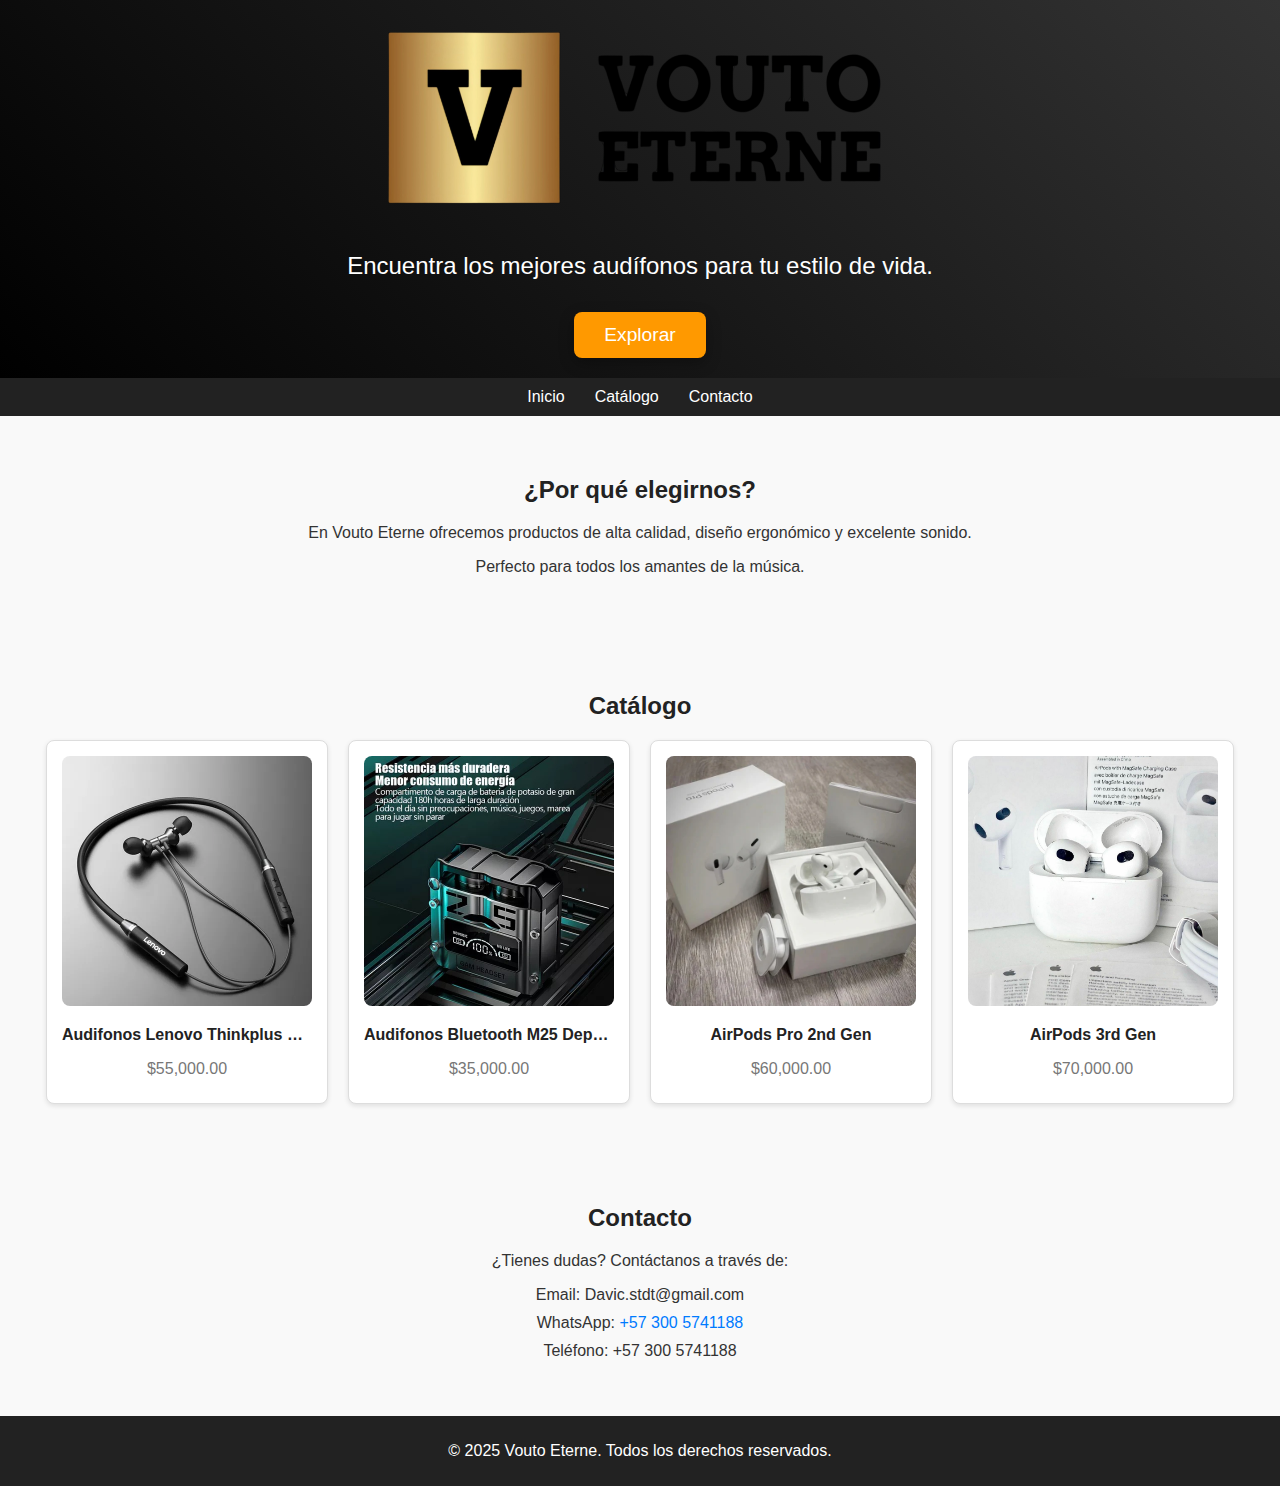
<file: index.html>
<!DOCTYPE html>
<html lang="en">
<head>
    <meta charset="UTF-8">
    <meta name="viewport" content="width=device-width, initial-scale=1.0">
    <title>Vouto Eterne</title>
    <link rel="icon" href="img/favicon.png" type="image/x-icon">
    <link rel="stylesheet" href="styles.css">
</head>
<body>
    <header class="hero">
       <img src="img/logo_final.PNG" alt="Logo de la página" class="logo">
        <p>Encuentra los mejores audífonos para tu estilo de vida.</p>
        <a href="#inicio" class="btn">Explorar</a>
    </header>

    <nav>
        <ul>
            <li><a href="index.html">Inicio</a></li>
            <li><a href="#catalogo">Catálogo</a></li>
            <li><a href="#contacto">Contacto</a></li>
        </ul>
    </nav>

    <section id="inicio">
        <h2>¿Por qué elegirnos?</h2>
        <p>En Vouto Eterne ofrecemos productos de alta calidad, diseño ergonómico y excelente sonido.</p>
        <p>Perfecto para todos los amantes de la música.</p>
    </section>

    <section id="catalogo">
        <h2>Catálogo</h2>
        <div class="productos">
            <div class="producto">
                <a href="product1.html">
                    <img src="img/product1.webp" alt="Audífonos Bluetooth XYZ">
                </a>
                <a href="product1.html">
                    <h3>Audifonos Lenovo Thinkplus Livepods</h3>
                </a>
                <p>$55,000.00</p>
            </div>

            <div class="producto">
                <a href="product2.html">
                    <img src="img/product2.jpg" alt="Audífonos Bluetooth XYZ">
                </a>
                <a href="product2.html">
                    <h3>Audifonos Bluetooth M25 Deportivos</h3>
                </a>
                <p>$35,000.00</p>
            </div>

            <div class="producto">
                <a href="product3.html">
                    <img src="img/product2.webp" alt="Audífonos Bluetooth XYZ">
                </a>
                <a href="product3.html">
                    <h3>AirPods Pro 2nd Gen</h3>
                </a>
                <p>$60,000.00</p>
            </div>

            <div class="producto">
                <a href="product4.html">
                    <img src="img/product5.jpeg" alt="Audífonos Bluetooth XYZ">
                </a>
                <a href="product4.html">
                    <h3>AirPods 3rd Gen</h3>
                </a>
                <p>$70,000.00</p>
            </div>
        </div>
    </section>

    <section id="contacto">
        <h2>Contacto</h2>
        <p>¿Tienes dudas? Contáctanos a través de:</p>
        <ul>
            <li>Email: Davic.stdt@gmail.com</li>
            <li>WhatsApp: <a href="https://wa.me/573005741188" target="_blank">+57 300 5741188</a></li>
            <li>Teléfono: +57 300 5741188</li>
        </ul>
    </section>

    <footer>
        <p>&copy; 2025 Vouto Eterne. Todos los derechos reservados.</p>
    </footer>
</body>
</html>
</file>
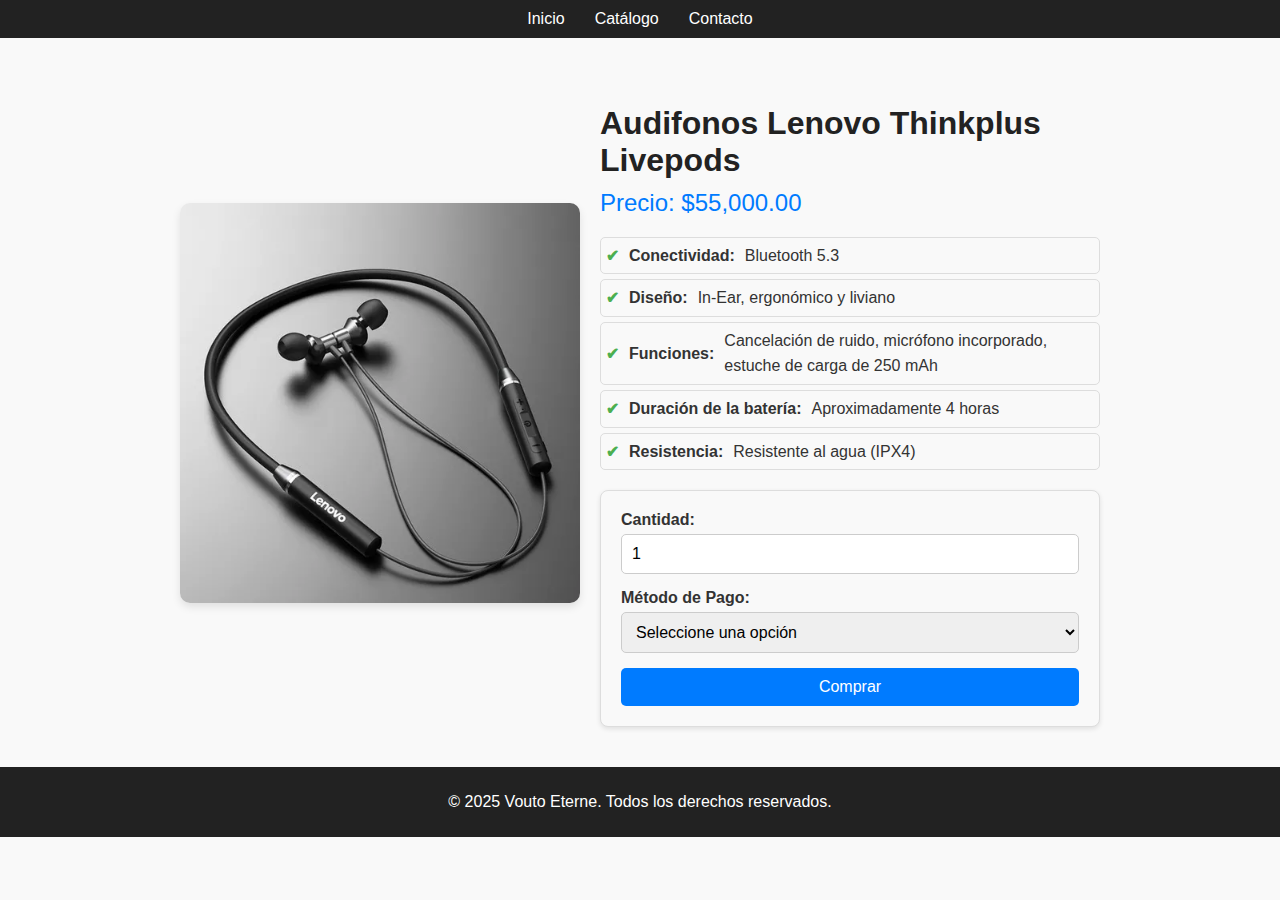
<file: product1.html>
<!DOCTYPE html>
<html lang="en">
<head>
    <meta charset="UTF-8">
    <meta name="viewport" content="width=device-width, initial-scale=1.0">
    <title>Audifonos Lenovo Thinkplus Livepods</title>
    <link rel="icon" href="img/favicon.png" type="image/x-icon">
    <link rel="stylesheet" href="styles.css">
</head>
<body>
    <header>
        <nav>
            <ul>
                <li><a href="index.html">Inicio</a></li>
                <li><a href="index.html#catalogo">Catálogo</a></li>
                <li><a href="index.html#contacto">Contacto</a></li>
            </ul>
        </nav>
    </header>

    <main>
        <section class="detalles-producto">
            <img src="img/product1.webp" alt="Audífono Modelo 1">
            <div class="info-producto">
                <h2>Audifonos Lenovo Thinkplus Livepods</h2>
                <p class="precio">Precio: $55,000.00</p>
                <ul class="caracteristicas">
                    <li><strong>Conectividad:</strong> Bluetooth 5.3</li>
                    <li><strong>Diseño:</strong> In-Ear, ergonómico y liviano</li>
                    <li><strong>Funciones:</strong> Cancelación de ruido, micrófono incorporado, estuche de carga de 250 mAh</li>
                    <li><strong>Duración de la batería:</strong> Aproximadamente 4 horas</li>
                    <li><strong>Resistencia:</strong> Resistente al agua (IPX4)</li>
                </ul>
                <form class="formulario-compra" onsubmit="event.preventDefault(); sendToWhatsApp();">
                    <div class="form-group">
                        <label for="cantidad">Cantidad:</label>
                        <input type="number" id="cantidad" min="1" value="1" required>
                    </div>
                    <div class="form-group">
                        <label for="metodo-pago">Método de Pago:</label>
                        <select id="metodo-pago" required>
                            <option value="" disabled selected>Seleccione una opción</option>
                            <option value="Bancolombia">Bancolombia</option>
                            <option value="Efecty">Efecty</option>
                            <option value="Nequi">Nequi</option>
                        </select>
                    </div>
                    <button class="btn" onclick="handlePurchase('Audifonos Lenovo Thinkplus Livepods' ,'55,000.00')">Comprar</button>
                </form>
            </div>
        </section>
    </main>

    <footer>
        <p>&copy; 2025 Vouto Eterne. Todos los derechos reservados.</p>
    </footer>

    <script src="scripts.js"></script>
</body>
</html>
</file>
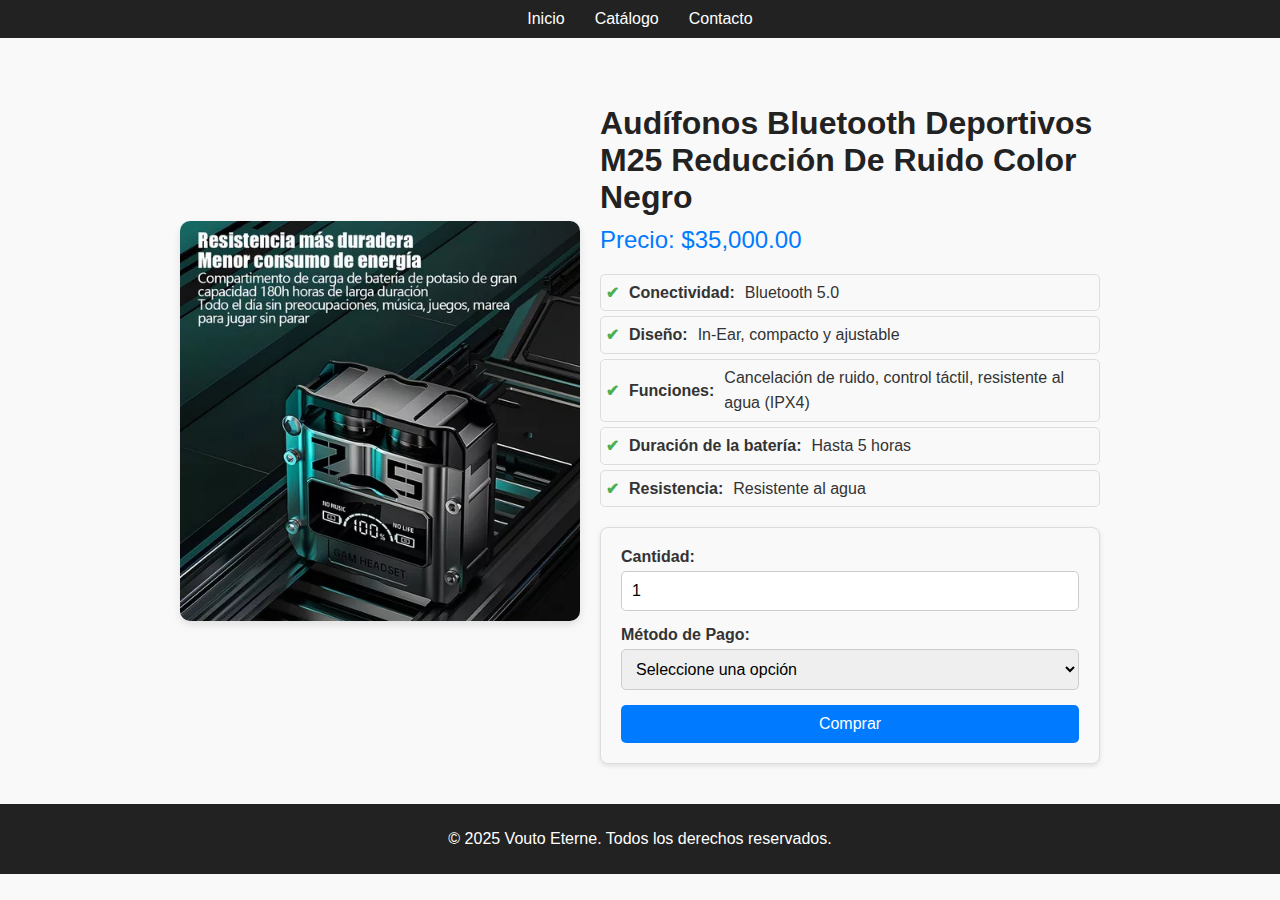
<file: product2.html>
<!DOCTYPE html>
<html lang="en">
<head>
    <meta charset="UTF-8">
    <meta name="viewport" content="width=device-width, initial-scale=1.0">
    <title>Audífonos Bluetooth Deportivos M25 Reducción De Ruido Color Negro</title>
    <link rel="icon" href="img/favicon.png" type="image/x-icon">
    <link rel="stylesheet" href="styles.css">
</head>
<body>
    <header>
        <nav>
            <ul>
                <li><a href="index.html">Inicio</a></li>
                <li><a href="index.html#catalogo">Catálogo</a></li>
                <li><a href="index.html#contacto">Contacto</a></li>
            </ul>
        </nav>
    </header>

    <main>
        <section class="detalles-producto">
            <img src="img/product2.jpg" alt="Audífono Modelo 1">
            <div class="info-producto">
                <h2>Audífonos Bluetooth Deportivos M25 Reducción De Ruido Color Negro</h2>
                <p class="precio">Precio: $35,000.00</p>
                <ul class="caracteristicas"> 
                    <li><strong>Conectividad:</strong> Bluetooth 5.0</li>
                     <li><strong>Diseño:</strong> In-Ear, compacto y ajustable</li> 
                     <li><strong>Funciones:</strong> Cancelación de ruido, control táctil, resistente al agua (IPX4)</li>
                      <li><strong>Duración de la batería:</strong> Hasta 5 horas</li>
                       <li><strong>Resistencia:</strong> Resistente al agua</li>
                </ul>
                <form class="formulario-compra" onsubmit="event.preventDefault(); sendToWhatsApp();">
                    <div class="form-group">
                        <label for="cantidad">Cantidad:</label>
                        <input type="number" id="cantidad" min="1" value="1" required>
                    </div>
                    <div class="form-group">
                        <label for="metodo-pago">Método de Pago:</label>
                        <select id="metodo-pago" required>
                            <option value="" disabled selected>Seleccione una opción</option>
                            <option value="Bancolombia">Bancolombia</option>
                            <option value="Efecty">Efecty</option>
                            <option value="Nequi">Nequi</option>
                        </select>
                    </div>
                    <button class="btn" onclick="handlePurchase('Aud. Bluetooth M25' ,'35,000.00')">Comprar</button>
                </form>
            </div>
        </section>
    </main>

    <footer>
        <p>&copy; 2025 Vouto Eterne. Todos los derechos reservados.</p>
    </footer>

    <script src="scripts.js"></script>
</body>
</html>
</file>
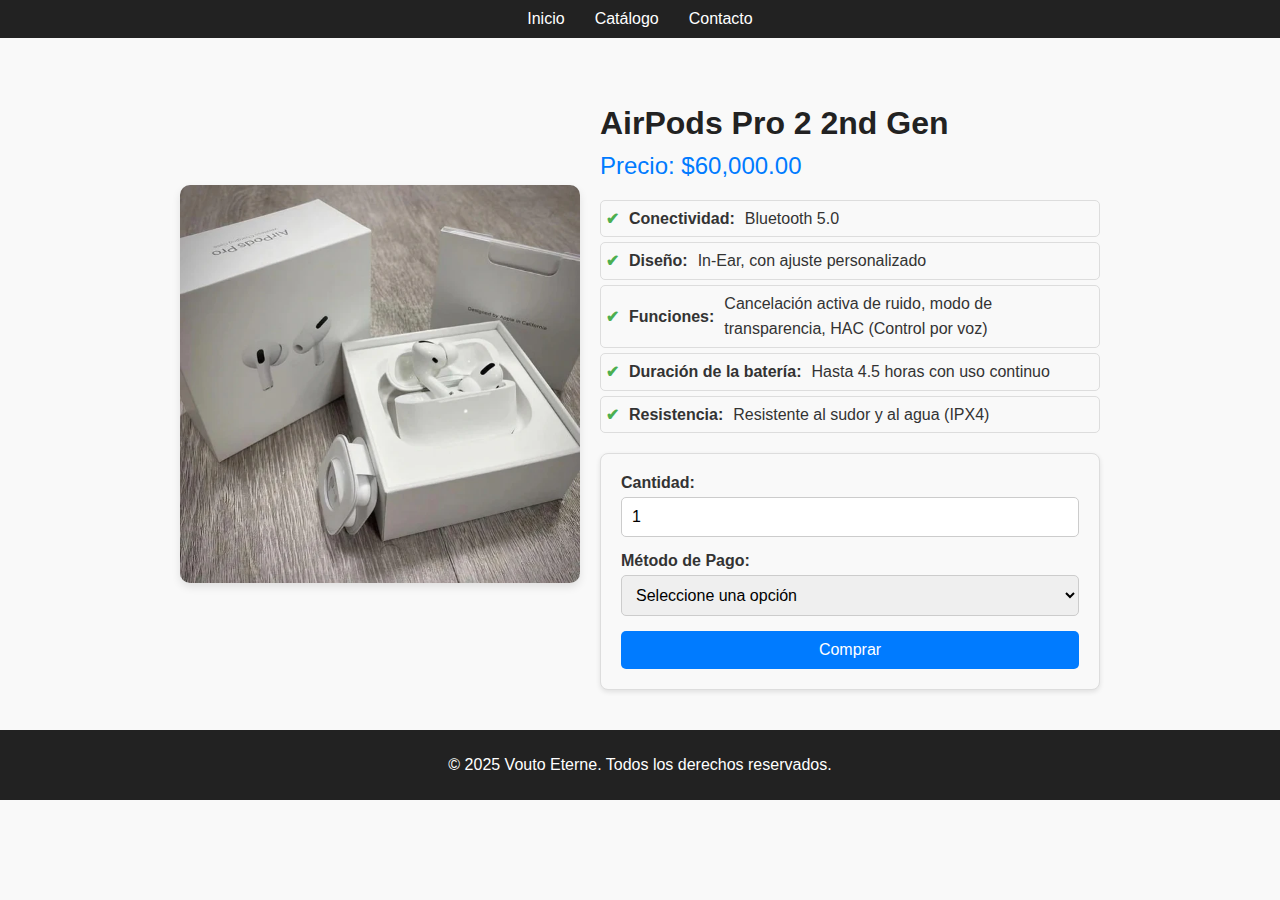
<file: product3.html>
<!DOCTYPE html>
<html lang="en">

<head>
    <meta charset="UTF-8">
    <meta name="viewport" content="width=device-width, initial-scale=1.0">
    <title>AirPods Pro 2 2nd Gen</title>
    <link rel="icon" href="img/favicon.png" type="image/x-icon">
    <link rel="stylesheet" href="styles.css">
</head>

<body>
    <header>
        <nav>
            <ul>
                <li><a href="index.html">Inicio</a></li>
                <li><a href="index.html#catalogo">Catálogo</a></li>
                <li><a href="index.html#contacto">Contacto</a></li>
            </ul>
        </nav>
    </header>

    <main>
        <section class="detalles-producto">
            <img src="img/product2.webp" alt="Audífono Modelo 1">
            <div class="info-producto">
                <h2>AirPods Pro 2 2nd Gen</h2>
                <p class="precio">Precio: $60,000.00</p>
                <ul class="caracteristicas">
                    <li><strong>Conectividad:</strong> Bluetooth 5.0</li>
                    <li><strong>Diseño:</strong> In-Ear, con ajuste personalizado</li>
                    <li><strong>Funciones:</strong> Cancelación activa de ruido, modo de transparencia, HAC (Control por
                        voz)</li>
                    <li><strong>Duración de la batería:</strong> Hasta 4.5 horas con uso continuo</li>
                    <li><strong>Resistencia:</strong> Resistente al sudor y al agua (IPX4)</li>
                </ul>
                <form class="formulario-compra" onsubmit="event.preventDefault(); sendToWhatsApp();">
                    <div class="form-group">
                        <label for="cantidad">Cantidad:</label>
                        <input type="number" id="cantidad" min="1" value="1" required>
                    </div>
                    <div class="form-group">
                        <label for="metodo-pago">Método de Pago:</label>
                        <select id="metodo-pago" required>
                            <option value="" disabled selected>Seleccione una opción</option>
                            <option value="Bancolombia">Bancolombia</option>
                            <option value="Efecty">Efecty</option>
                            <option value="Nequi">Nequi</option>
                        </select>
                    </div>
                    <button class="btn" onclick="handlePurchase('AirPods Pro 2 2nd Gen' ,'60,000.00')">Comprar</button>
                </form>
            </div>
        </section>
    </main>

    <footer>
        <p>&copy; 2025 Vouto Eterne. Todos los derechos reservados.</p>
    </footer>

    <script src="scripts.js"></script>
</body>

</html>
</file>
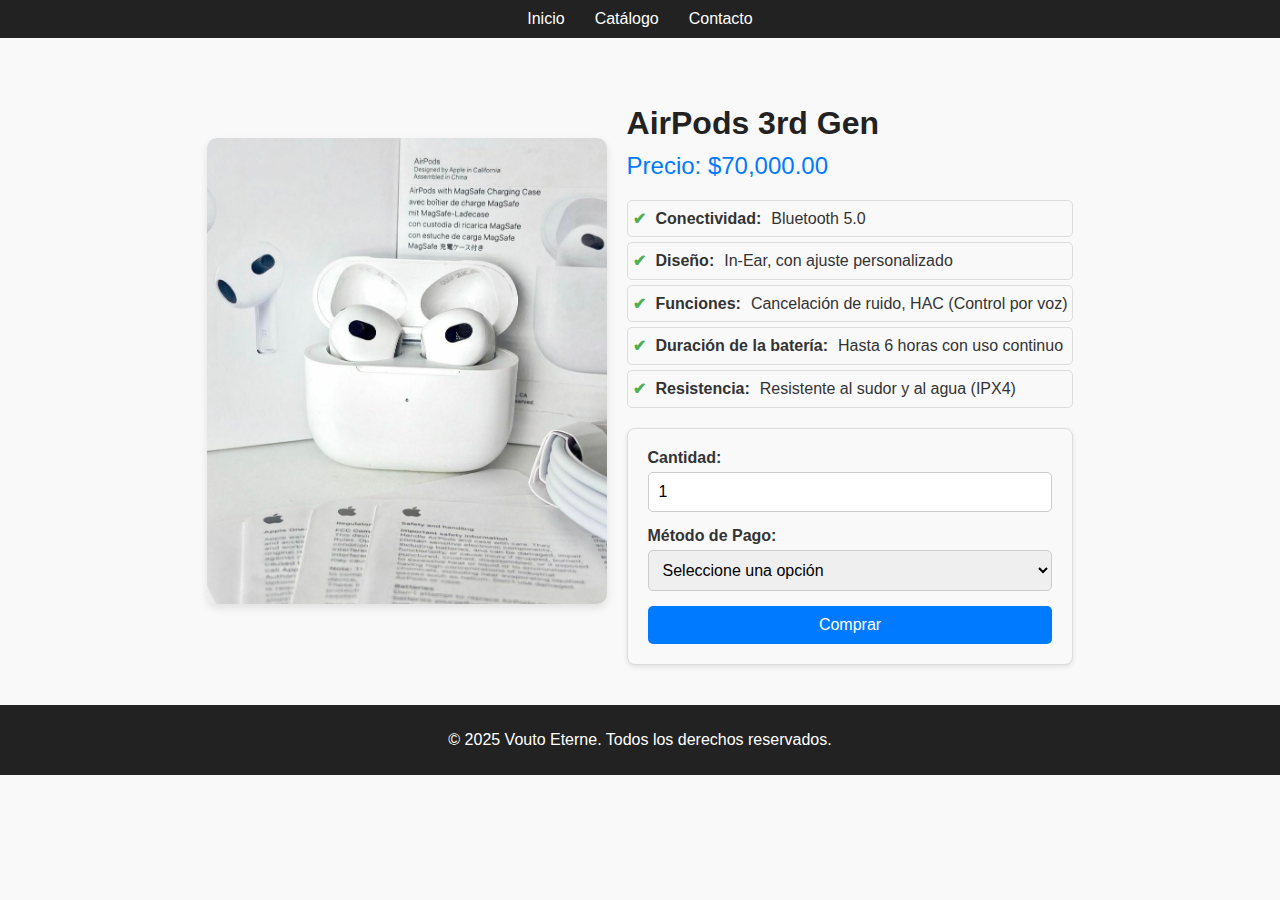
<file: product4.html>
<!DOCTYPE html>
<html lang="en">

<head>
    <meta charset="UTF-8">
    <meta name="viewport" content="width=device-width, initial-scale=1.0">
    <title>AirPods 3rd Gen</title>
    <link rel="icon" href="img/favicon.png" type="image/x-icon">
    <link rel="stylesheet" href="styles.css">
</head>

<body>
    <header>
        <nav>
            <ul>
                <li><a href="index.html">Inicio</a></li>
                <li><a href="index.html#catalogo">Catálogo</a></li>
                <li><a href="index.html#contacto">Contacto</a></li>
            </ul>
        </nav>
    </header>

    <main>
        <section class="detalles-producto">
            <img src="img/product5.jpeg" alt="Audífono Modelo 1">
            <div class="info-producto">
                <h2>AirPods 3rd Gen</h2>
                <p class="precio">Precio: $70,000.00</p>
                <ul class="caracteristicas">
                    <li><strong>Conectividad:</strong> Bluetooth 5.0</li>
                    <li><strong>Diseño:</strong> In-Ear, con ajuste personalizado</li>
                    <li><strong>Funciones:</strong> Cancelación de ruido, HAC (Control por voz)</li>
                    <li><strong>Duración de la batería:</strong> Hasta 6 horas con uso continuo</li>
                    <li><strong>Resistencia:</strong> Resistente al sudor y al agua (IPX4)</li>
                </ul>
                <form class="formulario-compra" onsubmit="event.preventDefault(); sendToWhatsApp();">
                    <div class="form-group">
                        <label for="cantidad">Cantidad:</label>
                        <input type="number" id="cantidad" min="1" value="1" required>
                    </div>
                    <div class="form-group">
                        <label for="metodo-pago">Método de Pago:</label>
                        <select id="metodo-pago" required>
                            <option value="" disabled selected>Seleccione una opción</option>
                            <option value="Bancolombia">Bancolombia</option>
                            <option value="Efecty">Efecty</option>
                            <option value="Nequi">Nequi</option>
                        </select>
                    </div>
                    <button class="btn" onclick="handlePurchase('AirPods 3rd Gen' ,'70,000.00')">Comprar</button>
                </form>
            </div>
        </section>
    </main>

    <footer>
        <p>&copy; 2025 Vouto Eterne. Todos los derechos reservados.</p>
    </footer>

    <script src="scripts.js"></script>
</body>

</html>
</file>
<file: styles.css>
/* General Styles */
body {
    font-family: Arial, sans-serif;
    margin: 0;
    padding: 0;
    box-sizing: border-box;
    background-color: #f9f9f9;
    color: #333;
}

h1, h2, h3 {
    color: #222;
}

/* Header (Portada) */
.hero {
    background: linear-gradient(45deg, black, #333);
    color: #fff;
    text-align: center; 
    padding: 20px 5px; 
    position: relative; 
    display: flex; 
    flex-direction: column; 
    align-items: center; 
    justify-content: center; 
    overflow: hidden; 
}

.hero img {
    max-height: 200px; /* Ajusta la altura del logo */
    height: auto; /* Mantiene proporciones */
    width: auto; /* Evita deformaciones */
}

.hero h1 {
    font-size: 3rem; 
    margin-bottom: 15px; 
    font-weight: bold; 
    text-transform: uppercase; 
    letter-spacing: 2px; 
}

.hero p {
    font-size: 1.5rem; 
    margin-bottom: 25px; 
    max-width: 600px; 
    line-height: 1.8; 
}

.hero .btn {
    padding: 12px 30px; 
    background-color: #ff9900; 
    color: #fff; 
    text-decoration: none; 
    font-size: 1.2rem; 
    border-radius: 8px; 
    transition: background-color 0.3s ease; 
    box-shadow: 0px 5px 15px rgba(0, 0, 0, 0.3); 
}

.hero .btn:hover {
    background-color: #cc7a00; 
    box-shadow: 0px 5px 20px rgba(0, 0, 0, 0.5); 
}

/* Responsividad */
@media (max-width: 768px) {
    .hero h1 {
        font-size: 2rem; 
    }
    .hero p {
        font-size: 1rem; 
    }
    .hero .btn {
        font-size: 1rem; 
        padding: 10px 20px; 
    }
    .hero img {
        max-height: 50px; /* Ajusta el tamaño del logo en pantallas pequeñas */
    }

}


/* Navigation */
nav ul {
    display: flex;
    list-style: none;
    background-color: #222;
    padding: 10px;
    margin: 0;
    justify-content: center;
}

nav ul li {
    margin: 0 15px;
}

nav ul li a {
    color: #fff;
    text-decoration: none;
    font-size: 1rem;
    
}

nav ul li a:hover {
    text-decoration: none;
}

/* Sections */
section {
    padding: 40px 20px;
    text-align: center;
}

#catalogo .productos {
    display: flex;
    flex-wrap: wrap;
    gap: 20px;
    justify-content: center;
}

#catalogo .producto {
    background: #fff;
    border: 1px solid #ddd;
    border-radius: 8px;
    width: 250px;
    padding: 15px;
    text-align: center;
    box-shadow: 0 2px 5px rgba(0, 0, 0, 0.1);
}

#catalogo .producto img {
    max-width: 100%;
    border-radius: 8px;
}

#catalogo .producto h3 {
    white-space: nowrap; 
    overflow: hidden; 
    text-overflow: ellipsis; 
    max-width: 100%; 
    font-size: 16px; 
}


#catalogo .producto p {
    margin: 10px 0;
    color: #777;
}

#catalogo .producto .btn {
    padding: 10px 15px;
    background-color: #007bff;
    color: #fff;
    text-decoration: none;
    border-radius: 5px;
    display: inline-block;
}

#catalogo .producto .btn:hover {
    background-color: #0056b3;
}

/* Contact Section */
#contacto ul {
    list-style: none;
    padding: 0;
}

#contacto ul li {
    margin: 10px 0;
    font-size: 1rem;
}

#contacto ul li a {
    color: #007bff;
    text-decoration: none;
}

#contacto ul li a:hover {
    text-decoration: underline;
}

/* Footer */
footer {
    background-color: #222;
    color: #fff;
    text-align: center;
    padding: 10px 0;
}

/* Product Details */
.detalles-producto {
    display: flex;
    flex-wrap: wrap;
    gap: 20px;
    justify-content: center;
    align-items: center;
    padding: 40px 20px;
}

.detalles-producto img {
    max-width: 400px;
    border-radius: 10px;
    box-shadow: 0 4px 8px rgba(0, 0, 0, 0.1);
}

@media (max-width: 768px) {
    .detalles-producto img {
        max-width: 90%; /* Reduce el ancho en dispositivos pequeños */
        margin: 20px auto; /* Añade margen en dispositivos móviles */
    }
}

.info-producto {
    max-width: 500px;
    text-align: left;
}

.info-producto h2 {
    font-size: 2rem;
    margin-bottom: 10px;
}

.info-producto .precio {
    font-size: 1.5rem;
    color: #007bff;
    margin-bottom: 15px;
}

.info-producto p {
    margin: 10px 0;
    color: #555;
}

/* Formulario de Compra */
.formulario-compra {
    background: #f9f9f9;
    border: 1px solid #ddd;
    border-radius: 8px;
    padding: 20px;
    box-shadow: 0 2px 5px rgba(0, 0, 0, 0.1);
}

.formulario-compra .form-group {
    margin-bottom: 15px;
}

.formulario-compra label {
    display: block;
    font-weight: bold;
    margin-bottom: 5px;
}

.formulario-compra input, .formulario-compra select {
    width: 100%;
    padding: 10px;
    font-size: 1rem;
    border: 1px solid #ccc;
    border-radius: 5px;
    box-sizing: border-box;
}

.formulario-compra .btn {
    width: 100%;
    padding: 10px;
    background-color: #007bff;
    color: #fff;
    border: none;
    border-radius: 5px;
    font-size: 1rem;
    cursor: pointer;
}

.formulario-compra .btn:hover {
    background-color: #0056b3;
}

header .logo {
    height: 300px;
    margin-right: 10px;
}

#catalogo .producto img {
    width: 250%; 
    height: 250px; 
    object-fit: cover; 
    border-radius: 8px;
}

#catalogo .producto a {
    text-decoration: none; 
    color: inherit; 
}

#catalogo .producto img {
    cursor: pointer; 
}

#catalogo .producto h3:hover {
    text-decoration: underline; 
}

/* Lista de características */
.caracteristicas {
    list-style: none; 
    padding: 0; 
    margin: 20px 0; 
    font-family: Arial, sans-serif; 
    font-size: 16px;
    line-height: 1.6;
}

.caracteristicas li {
    background-color: #f9f9f9; 
    border: 1px solid #ddd; 
    border-radius: 5px; 
    padding: 5px; 
    margin-bottom: 5px; 
    display: flex; 
    align-items: center;
}

.caracteristicas li strong {
    color: #333; 
    font-weight: bold; 
    margin-right: 10px; 
}

.caracteristicas li::before {
    content: "✔"; 
    color: #4caf50; 
    font-weight: bold;
    margin-right: 10px; 
}
</file>
